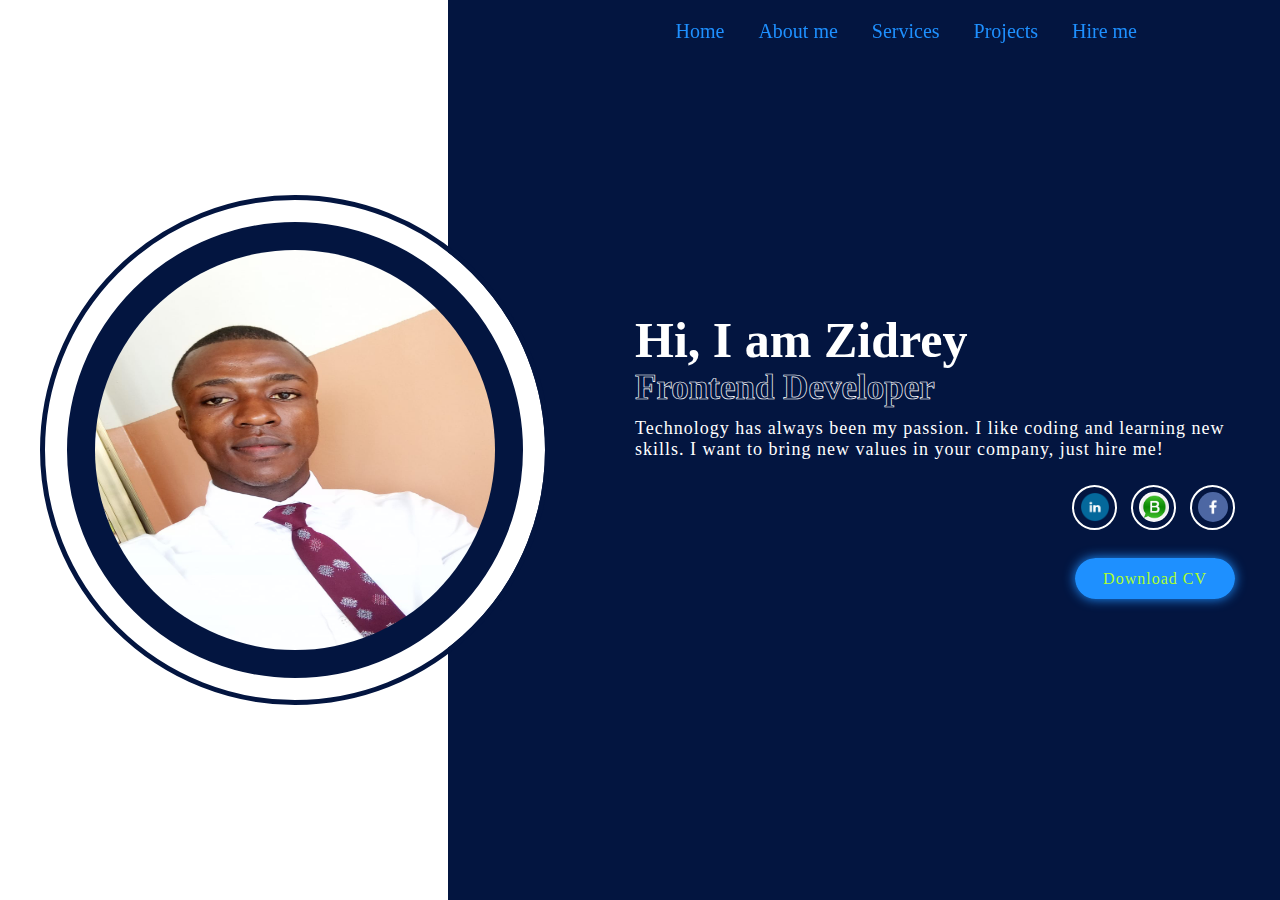
<file: index.html>
<!DOCTYPE html>
<html lang="en">
<head>
    <meta charset="UTF-8">
    <meta name="viewport" content="width=device-width, initial-scale=1.0">
    <title>Home Page</title>
    <link rel="stylesheet" type="text/css" href="styles/styles.css"/>
</head>
<body>
    <header class ="header">
        <nav class="navb">
            <a href="index.html">Home</a>
            <a  href="about.html">About me</a>
            <a  href="services.html">Services</a>
            <a href="https://zidreynkounkou-pro.github.io/wdd130/wwr/index.html">Projects</a>
            <a  href="#">Hire me</a>
        </nav>
    </header>
    <section class="home">
        <div class="home-image">
            <img src="images/photo.jpg" alt="My photo here.">
        </div>
        <div class="home-content">
            <h1>Hi, I am Zidrey</h1>
            <h2>Frontend Developer</h2>
            <p>Technology has always been my passion. I like coding and learning new skills. I want to bring new values in your company, just hire me!</p>
        
            <div class="home-sci">
                <a href="https://www.linkedin.com/in/relga-zidrey-nkounkou-018012249"><img class="facebook" src="images/linkedin.png" alt="facebook icon here"></a>
                <a href="https://wa.me//+242068093411"><img class="whatsapp" src="images/whatsapp.jpeg" alt="WhatsApp icone here"></a>
                <a href="https://www.facebook.com/zidrey.nkounkou"><img class="facebook" src="images/facebook.png" alt="facebook icon here"></a>
            </div>
            <a href="#" class="btn">Download CV</a>
        </div>
    </section>
    
    
</body>
</html>
</file>
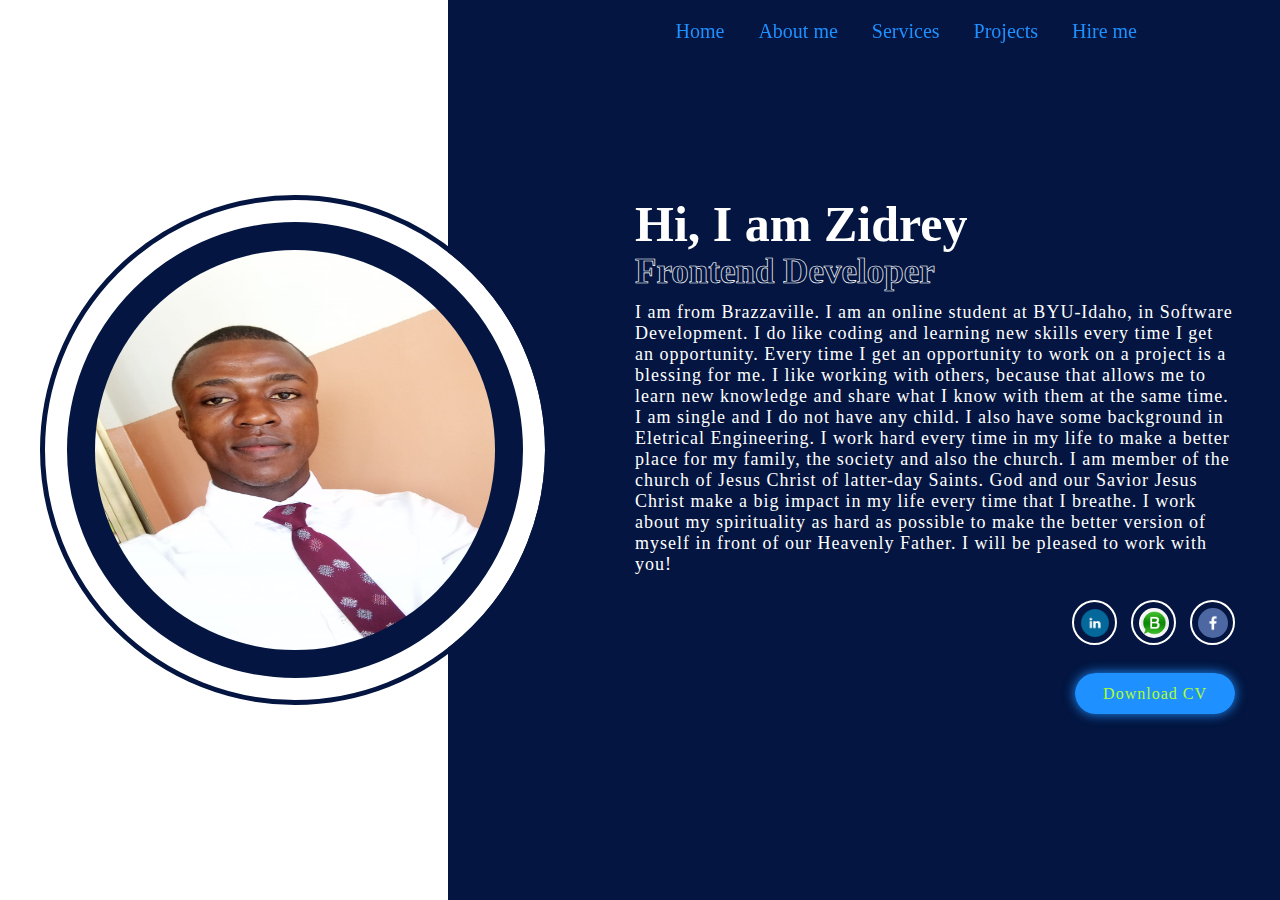
<file: about.html>
<!DOCTYPE html>
<html lang="en">
<head>
    <meta charset="UTF-8">
    <meta name="viewport" content="width=device-width, initial-scale=1.0">
    <title>Home Page</title>
    <link rel="stylesheet" type="text/css" href="styles/styles.css"/>
</head>
<body>
    <header class ="header">
        <nav class="navb">
            <a href="index.html">Home</a>
            <a  href="about.html">About me</a>
            <a  href="services.html">Services</a>
            <a href="https://zidreynkounkou-pro.github.io/wdd130/wwr/index.html">Projects</a>
            <a  href="#">Hire me</a>
        </nav>
    </header>
    <section class="home">
        <div class="home-image">
            <img src="images/photo.jpg" alt="My photo here.">
        </div>
        <div class="home-content">
            <h1>Hi, I am Zidrey</h1>
            <h2>Frontend Developer</h2>
            <p>
                I am from Brazzaville. I am an online student at BYU-Idaho, in Software Development. I do like coding and learning new skills every time I get an opportunity. Every time I get an opportunity to work on a project is a blessing for me. I like working with others, because that allows me to learn new knowledge and share what I know with them at the same time. I am single and I do not have any child. I also have some background in Eletrical Engineering. I work hard every time in my life to make a better place for my family, the society and also the church. I am member of the church of Jesus Christ of latter-day Saints. God and our Savior Jesus Christ make a big impact in my life every time that I breathe. I work about my spirituality as hard as possible to make the better version of myself in front of our Heavenly Father. I will be pleased to work with you!
            </p>
        
            <div class="home-sci">
                <a href="https://www.linkedin.com/in/relga-zidrey-nkounkou-018012249"><img class="facebook" src="images/linkedin.png" alt="facebook icon here"></a>
                <a href="https://wa.me//+242068093411"><img class="whatsapp" src="images/whatsapp.jpeg" alt="WhatsApp icone here"></a>
                <a href="https://www.facebook.com/zidrey.nkounkou"><img class="facebook" src="images/facebook.png" alt="facebook icon here"></a>
            </div>
            <a href="#" class="btn">Download CV</a>
        </div>
    </section>
    
    
</body>
</html>
</file>
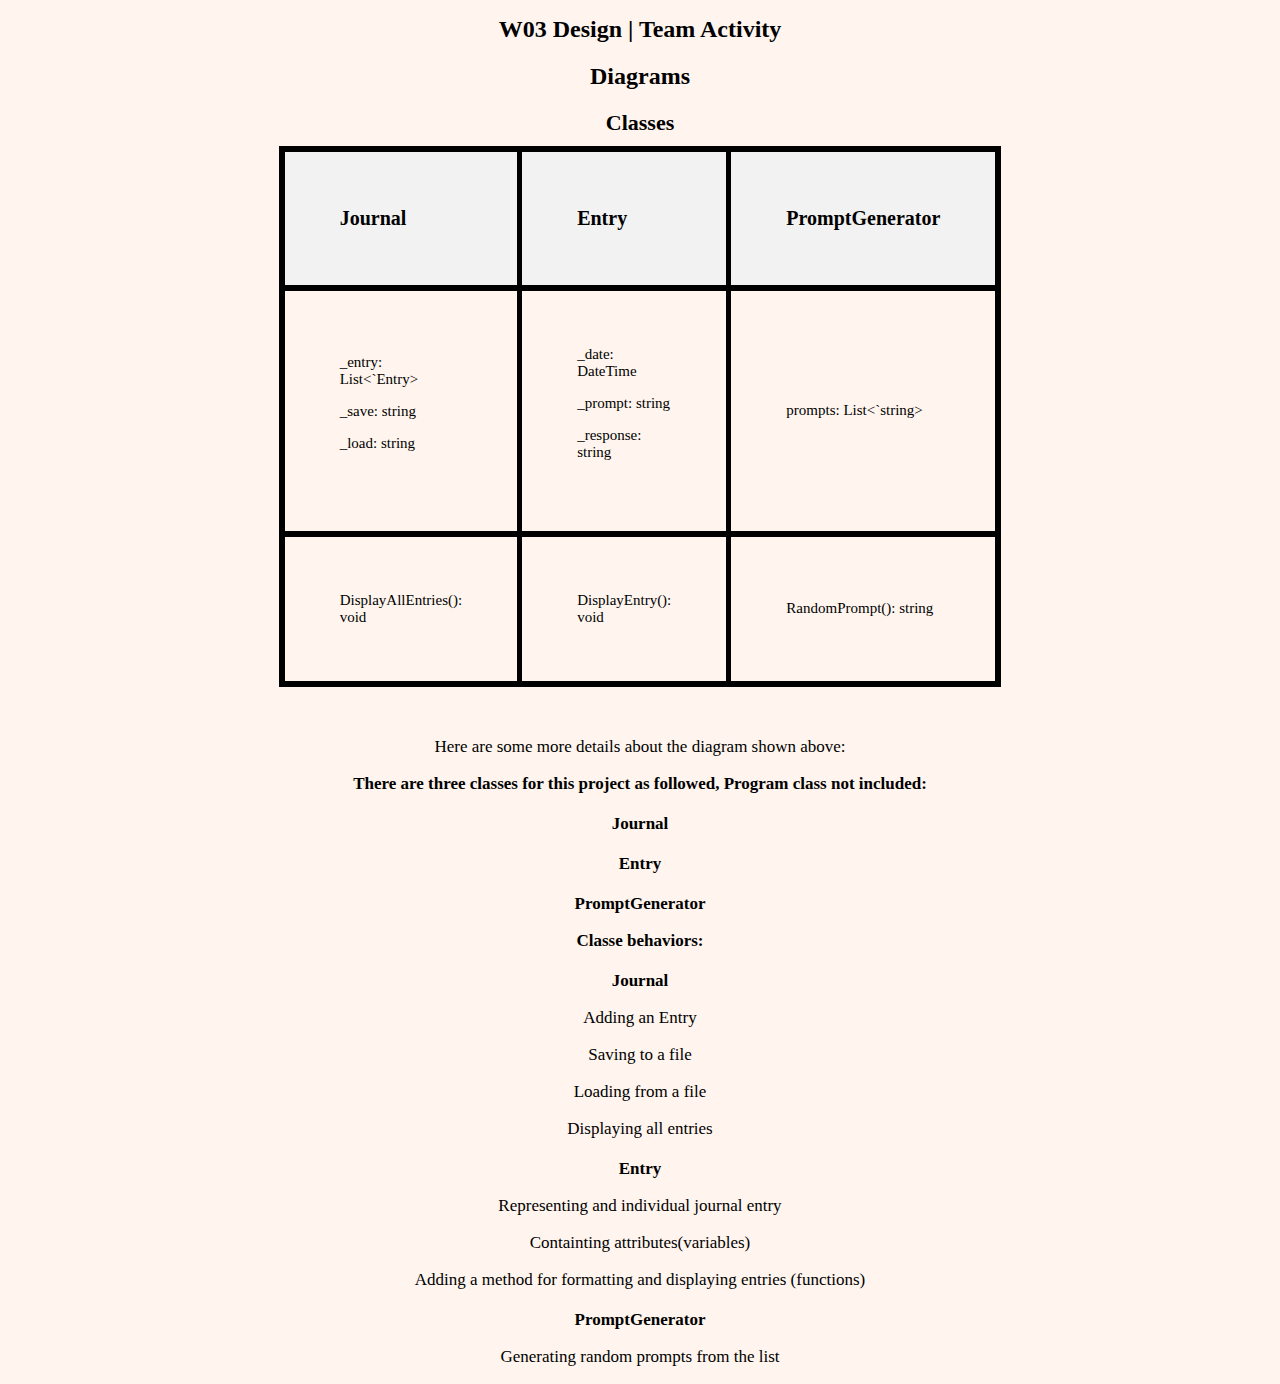
<file: diagram.html>
<!DOCTYPE html>
<html lang="en">
<head>
  <meta charset="UTF-8">
  <meta name="viewport" content="width=device-width, initial-scale=1.0">
  <title>W03 Abstraction Principle</title>
  <style>

    body {
      background-color: seashell;
    }
    table {
        width: 50%;
        border-collapse: collapse;
        margin: 10px auto;
    }

    th{
        border: 5px solid black;
        text-align: left;
        padding: 55px;
        font-size: 20px;
        background-color: #f2f2f2;
    }

    td {
      border: 5px solid black;
      text-align: left;
      padding: 55px;
      font-size: 15px
    }


    h1, h2 {
      text-align: center;
      font-weight: bold;
      font-size: 24px;
    }

    tr {
      border: 6px solid black;
    }
    

    caption {
        text-align: center;
        font-weight: bold;
        font-size: 22px;
        margin-bottom: 10px;
    }

    h3 {
      
      font-size: 17px bold;
    }

    .pub, .clss {
      font-weight: bold;
      font-size: 17px;
      margin-top: 20px;
    }

    div, h3, .pub{
      text-align: center;
      font-size: 17px;
    }

    h3 {
      font-size: 25px bold;
    }

    .marg {
      margin-top: 50px;
    }
</style>
</head>
<body>
  <h1 class="">W03 Design | Team Activity</h1>
  <h2 class=""> Diagrams</h2>

  <table>
    <caption>Classes</caption> <!-- table caption -->
    <thead>
        <tr>
            <th>Journal</th>
            <th>Entry</th>
            <th>PromptGenerator</th>
        </tr>
    </thead>
    <tbody>
        <tr>
            <td>_entry: List<`Entry> <p>_save: string</p> <p>_load: string</p></td>
            <td>_date: DateTime<p>_prompt: string</p><p>_response: string</p></td>
            <td>prompts: List<`string></td>
        </tr>
        <tr>
            <td>DisplayAllEntries(): void</td>
            <td>DisplayEntry(): void</td>
            <td>RandomPrompt(): string</td>
        </tr>
        
    </tbody>
</table>

  <div>
    <p class="marg"></p>
    <p class="cl">Here are some more details about the diagram shown above:</p>
    <h3>There are three classes for this project as followed, Program class not included:</h3>
    <p class="clss">Journal</p>
    <p class="clss">Entry</p>
    <p class="clss">PromptGenerator</p>
    <h3>Classe behaviors:</h3>
    <p class="pub">Journal</p>

    <p class="cl">Adding an Entry</p>
    <p class="cl">Saving to a file</p>
    <p class="cl">Loading from a file</p>
    <p class="cl">Displaying all entries</p>


    <p class="pub">Entry</p>
    <p class="cl">Representing and individual journal entry</p>
    <p class="cl">Containting attributes(variables)</p>
    <p class="cl">Adding a method for formatting and displaying entries (functions)</p>
    <p class="pub">PromptGenerator</p>
    <p class="cl">Generating random prompts from the list</p>
  </div>

</body>
</html>
</file>
<file: styles/styles.css>
* {
    margin: 0;
    padding: 0;
    box-sizing: border-box;
    font-family: Georgia, 'Times New Roman', Times, serif;
}
/*background:lightslategrey;*/
.header {
    position: fixed;
    top: 0;
    left: 0;
    width: 100%;
    padding: 20px 10%;
    background: transparent;
    display: flex;
    justify-content: right;
   
}
.navb a {
    transition: .9s;
    padding: 15px;
    text-decoration: none;
    color: dodgerblue;
    font-size: 20px;
}

.navb a:hover {
    color:aliceblue;
    text-decoration: underline;
}

.home-sci a img {
    width: 30px;
    height: 30px;
    border-radius: 50%;
}
.home-sci a .facebook {
    width: 30px;
    height: 30px;
}


img {
    width: 250px;
    height: 250px;
}

.home {
    height: 100vh;
    background: linear-gradient(-90deg, #031540 65%, #fff 35%);
    display: flex;
    align-items: center;
    justify-content: space-around;
}

.home-image {
    width: 500px;
    height: 500px;
    background: #031540;
    border-radius: 50%;
    border: 22px solid #fff;
    display: flex;
    align-items: center;
    justify-content: center;
    outline: 5px solid #031540;
}


.home-image img {
    border-radius: 50%;
    width: 400px;
    height: 400px;
    transition: transform .9s;
}
.home-image img:hover {
    transform: scale(1.12);
    opacity: .9;
}
.home-content {
    max-width: 600px;
    text-align: right;
    color: #fff;
}

.home-content h1 {
    font-size: 50px;
    line-height: 1.1;
    text-align: left;
}
.home-content h2 {
    text-align: left;
    font-size: 35px;
    color: transparent;
    -webkit-text-stroke: .7px #fff;
    background-image: linear-gradient(dodgerblue, dodgerblue);
    background-repeat: no-repeat;
    -webkit-background-clip: text;
    background-position: -610px 0;
    animation: animateText 5s linear infinite;
}

@keyframes animateText {
    0%,
    95%,
    100% {
        background-position: -610px 0; 
    }

    65%,
    85% {
        background-position: 0 0;
    }

}
.home-content p {
    font-size: 18px;
    margin-top: 10px;
    text-align: left;
    letter-spacing: 1px;

}

.home-sci {
    margin: 25px 0 40px;
}

.home-sci a {
    display: inline-flex;
    align-items: center;
    justify-content: center;
    width: 45px;
    height: 45px;
    background: transparent;
    border: 2px solid #fff;
    border-radius: 50%;
    margin-left: 10px;
    transition: .9s;
}

.home-sci a:hover {
    background: dodgerblue;
    border-color:dodgerblue;
    box-shadow: 0 0 16px dodgerblue;
}

.btn {
    padding: 12px 28px;
    color: greenyellow;
    background: dodgerblue;
    border-radius: 50px;
    letter-spacing: 1px;
    text-decoration: none;
    box-shadow: 0 0 12px dodgerblue;
    transition: .9s;
    font-weight: 500;
    
    
}

.btn:hover {
    color: #fff;
    box-shadow: none;
}
</file>
